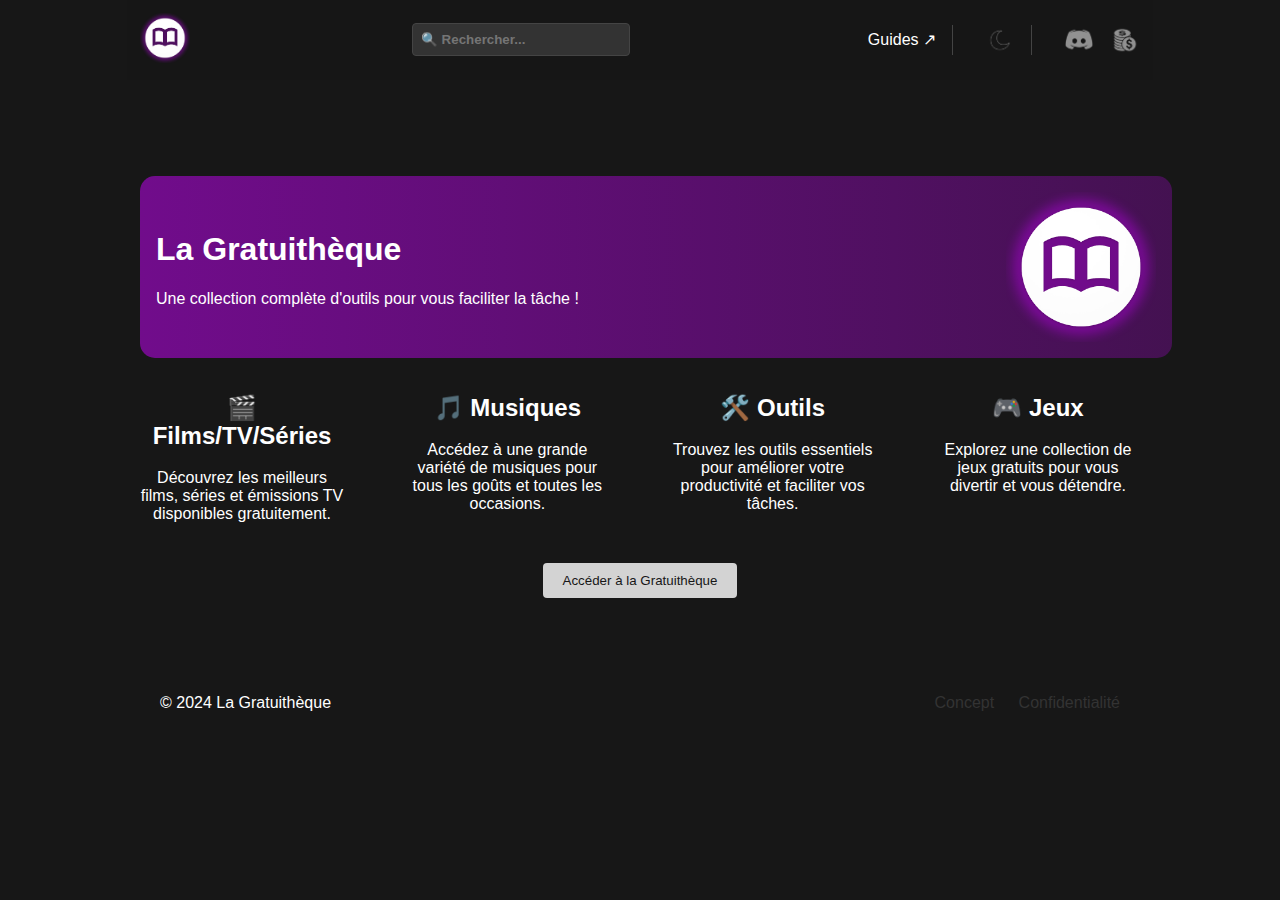
<file: index.html>
<!DOCTYPE html>
<html lang="en">
<head>
  <meta charset="UTF-8">
  <meta name="viewport" content="width=device-width, initial-scale=1.0">
  <title>La Gratuithèque</title>
  <link rel="icon" type="image/png" href="Images/logo.png">
  <link rel="stylesheet" href="CSS/source.css">
</head>
<body class="night-mode">
  <header>
    <div class="header-logo">
      <img src="Images/logo.png" alt="Logo" class="header-logo-img">
    </div>
    <input type="text" id="search-bar" placeholder="🔍 Rechercher...">
    <div class="header-buttons">
      <a href="guides.html" class="header-button" target="_blank">Guides ↗</a>
      <span class="separator"></span>
      <span id="night-mode-toggle" class="header-button lune-icon">
        <img src="Images/lune.png" alt="Mode Nuit" class="header-icon lune-button">
      </span>
      <span class="separator"></span>
      <a href="https://discord.gg/3dvHakGw" target="_blank" class="header-button discord-button">
        <img src="Images/discord.png" alt="Discord" class="header-icon">
      </a>
      <a href="https://donationpage.com/" target="_blank" class="header-button donation-button">
        <img src="Images/donation-normal.png" alt="Donation" class="header-icon">
      </a>
    </div>
  </header>
  
  <!-- Page d'accueil -->
  <div id="homepage">
    <div class="homepage-content">
      <div class="homepage-header">
        <div class="header-text">
          <h1 class="show">La Gratuithèque</h1>
          <p>Une collection complète d'outils pour vous faciliter la tâche !</p>
        </div>
        <img src="Images/logo.png" alt="Gratuithèque Logo" class="homepage-logo">
      </div>
      <div class="homepage-categories">
        <div class="category-card">
          <h2>🎬 Films/TV/Séries</h2>
          <p>Découvrez les meilleurs films, séries et émissions TV disponibles gratuitement.</p>
        </div>
        <div class="category-card">
          <h2>🎵 Musiques</h2>
          <p>Accédez à une grande variété de musiques pour tous les goûts et toutes les occasions.</p>
        </div>
        <div class="category-card">
          <h2>🛠️ Outils</h2>
          <p>Trouvez les outils essentiels pour améliorer votre productivité et faciliter vos tâches.</p>
        </div>
        <div class="category-card">
          <h2>🎮 Jeux</h2>
          <p>Explorez une collection de jeux gratuits pour vous divertir et vous détendre.</p>
        </div>
      </div>
      <button id="access-library">Accéder à la Gratuithèque</button>
    </div>
  </div>

  <!-- Contenu principal -->
  <div class="container" id="main-content" style="display: none;">
    <aside class="left-panel">
      <h2>Catégories</h2>
      <ul>
        <li><a href="#" onclick="showCategory('logiciels')">📊 Logiciels</a></li>
        <li><a href="#" onclick="showCategory('education')">🎓 Éducation</a></li>
        <li><a href="#" onclick="showCategory('design')">🎨 Design</a></li>
        <li><a href="#" onclick="showCategory('development')">💻 Développement Web</a></li>
        <li><a href="#" onclick="showCategory('tools')">🛠️ Outils</a></li>
        <li><a href="#" onclick="showCategory('medias')">🎬 Films / TV / Séries</a></li>
        <li><a href="#" onclick="showCategory('play')">🎮 Jeux</a></li>
      </ul>
    </aside>

    <!-- Guide Message -->
	<ul style="list-style-type: none;">
		<li>
			<div id="guide-message" style="display:none;">
			&#x26A0; Attention ! <br/>
			L'installation de certains jeux nécessite de suivre un tutoriel précis, nous vous invitons à découvrir nos <a href="uploads/Document-GUIDE-CRACK-JEU.html" target="_blank">guides pour les jeux ↗</a>.
			</div>
		</li>
		<li>
			<!-- Main Content -->
			<main class="main-panel" id="main-panel">
			<!-- Les sections seront remplies par JavaScript -->
			</main>
		</li>
	</ul>

    <aside class="right-panel">
      <h2>Navigation</h2>
      <ul></ul>
    </aside>
  </div>
  
  <footer id="footer">
    <div class="footer-content">
      <p>&copy; 2024 La Gratuithèque</p>
      <div class="footer-links">
        <a href="/concept.html" target="_blank">Concept</a>
        <a id="button-conf" href="/confidentialite.html" target="_blank">Confidentialité</a>
      </div>
    </div>
  </footer>

  <script src="./Javascript/source.js"></script>
  <script src="./Javascript/homepage.js"></script>
  
  <div id="126643-44">
  </div>  
</body>
</html>
</file>
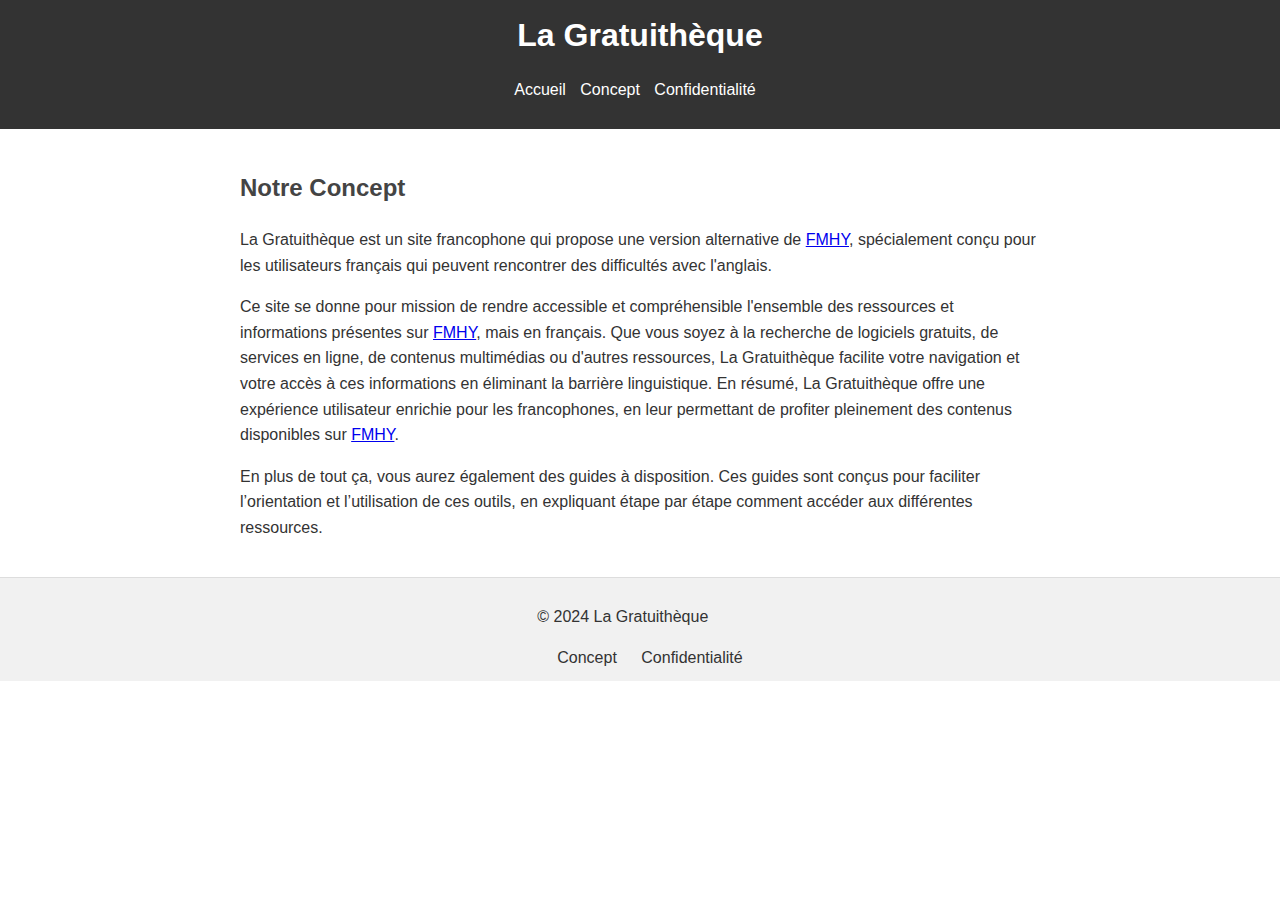
<file: concept.html>
<!DOCTYPE html>
<html lang="fr">
<head>
    <meta charset="UTF-8">
    <meta name="viewport" content="width=device-width, initial-scale=1.0">
    <title>Concept - La Gratuithèque</title>
    <link rel="stylesheet" href="CSS/style.css">
</head>
<body>
    <!-- Header -->
    <header>
        <h1>La Gratuithèque</h1>
        <nav>
            <ul>
                <li><a href="/">Accueil</a></li>
                <li><a href="/concept.html">Concept</a></li>
                <li><a href="/confidentialite.html">Confidentialité</a></li>
            </ul>
        </nav>
    </header>

    <!-- Main Content -->
    <main>
        <section id="concept">
            <h2>Notre Concept</h2>
            <p>La Gratuithèque est un site francophone qui propose une version alternative de <a href="FMHY.net" target=_Blank>FMHY</a>, spécialement conçu pour les utilisateurs français qui peuvent rencontrer des difficultés avec l'anglais.</p>
            
            <p>Ce site se donne pour mission de rendre accessible et compréhensible l'ensemble des ressources et informations présentes sur <a href="FMHY.net" target=_Blank>FMHY</a>, mais en français. Que vous soyez à la recherche de logiciels gratuits, de services en ligne, de contenus multimédias ou d'autres ressources, La Gratuithèque facilite votre navigation et votre accès à ces informations en éliminant la barrière linguistique. En résumé, La Gratuithèque offre une expérience utilisateur enrichie pour les francophones, en leur permettant de profiter pleinement des contenus disponibles sur <a href="FMHY.net" target=_Blank>FMHY</a>.</p>

            <p>En plus de tout ça, vous aurez également des guides à disposition. Ces guides sont conçus pour faciliter l’orientation et l’utilisation de ces outils, en expliquant étape par étape comment accéder aux différentes ressources.</p>
        </section>
    </main>

    <!-- Footer -->
    <footer id="footer">
        <div class="footer-content">
            <p>&copy; 2024 La Gratuithèque</p>
            <div class="footer-links">
                <a href="/concept.html">Concept</a>
                <a href="/confidentialite.html">Confidentialité</a>
            </div>
        </div>
    </footer>
</body>
</html>
</file>
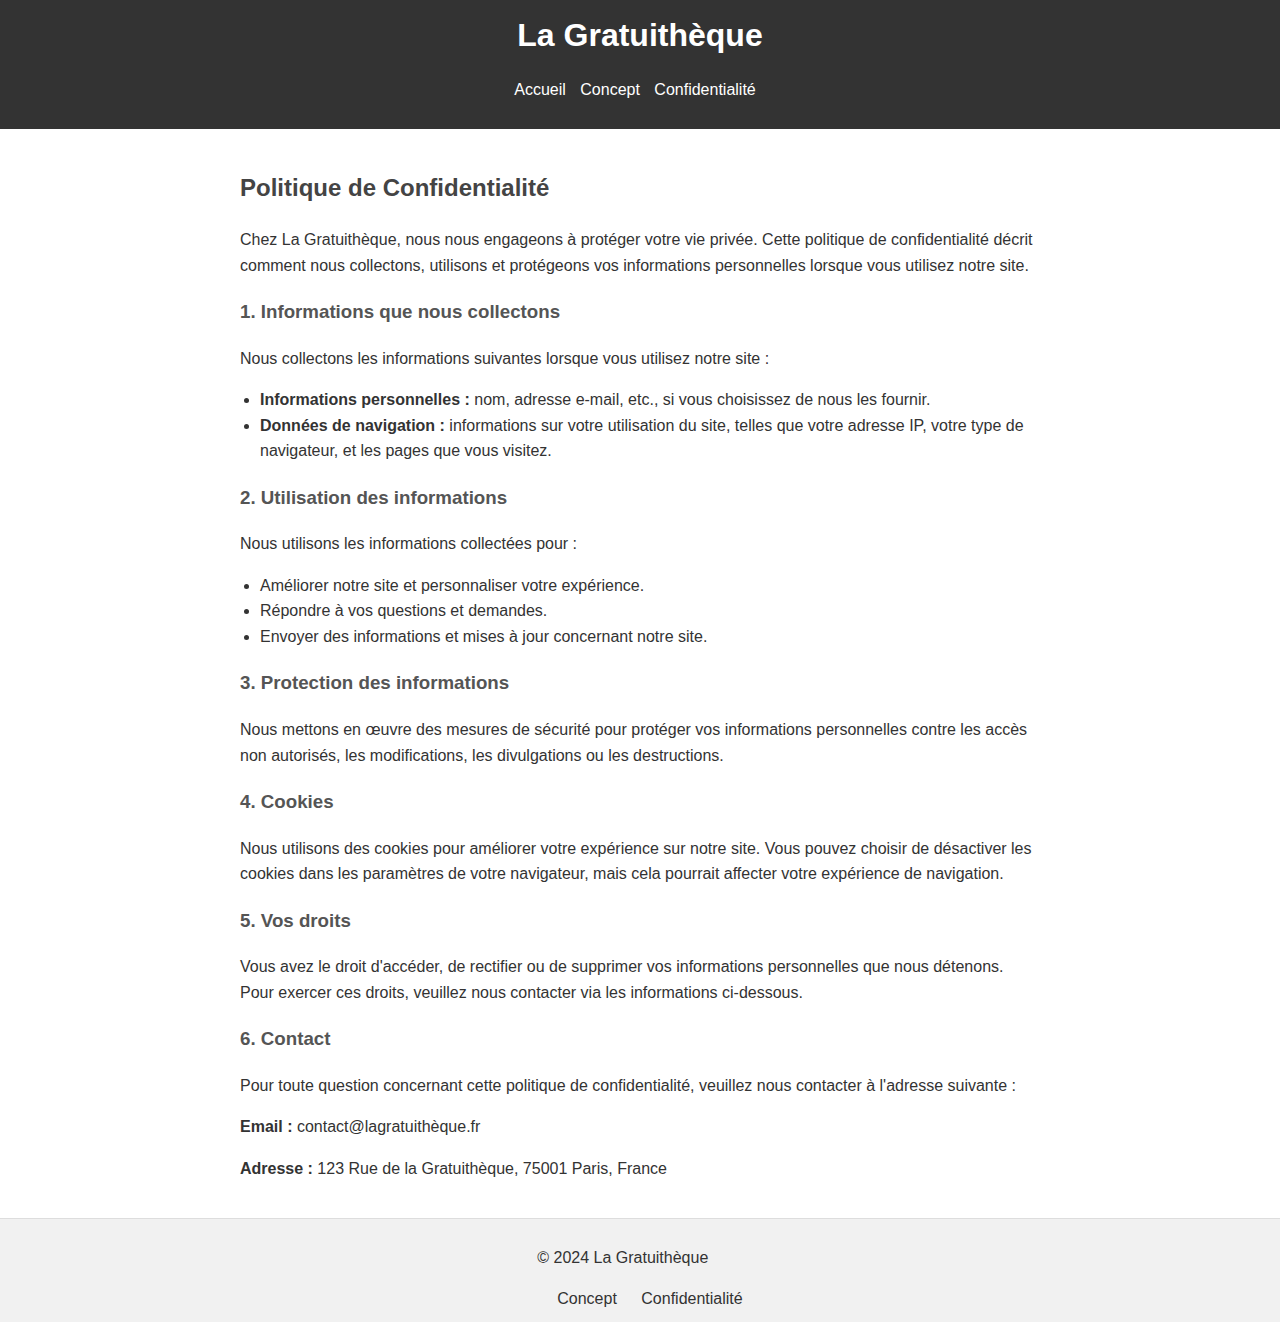
<file: confidentialite.html>
<!DOCTYPE html>
<html lang="fr">
<head>
    <meta charset="UTF-8">
    <meta name="viewport" content="width=device-width, initial-scale=1.0">
    <title>Confidentialité - La Gratuithèque</title>
    <link rel="stylesheet" href="CSS/style.css">
</head>
<body>
    <!-- Header -->
    <header>
        <h1>La Gratuithèque</h1>
        <nav>
            <ul>
                <li><a href="/">Accueil</a></li>
                <li><a href="/concept.html">Concept</a></li>
                <li><a href="/confidentialite.html">Confidentialité</a></li>
            </ul>
        </nav>
    </header>

    <!-- Main Content -->
    <main>
        <section id="privacy-policy">
            <h2>Politique de Confidentialité</h2>
            <p>Chez La Gratuithèque, nous nous engageons à protéger votre vie privée. Cette politique de confidentialité décrit comment nous collectons, utilisons et protégeons vos informations personnelles lorsque vous utilisez notre site.</p>
            
            <h3>1. Informations que nous collectons</h3>
            <p>Nous collectons les informations suivantes lorsque vous utilisez notre site :</p>
            <ul>
                <li><strong>Informations personnelles :</strong> nom, adresse e-mail, etc., si vous choisissez de nous les fournir.</li>
                <li><strong>Données de navigation :</strong> informations sur votre utilisation du site, telles que votre adresse IP, votre type de navigateur, et les pages que vous visitez.</li>
            </ul>

            <h3>2. Utilisation des informations</h3>
            <p>Nous utilisons les informations collectées pour :</p>
            <ul>
                <li>Améliorer notre site et personnaliser votre expérience.</li>
                <li>Répondre à vos questions et demandes.</li>
                <li>Envoyer des informations et mises à jour concernant notre site.</li>
            </ul>

            <h3>3. Protection des informations</h3>
            <p>Nous mettons en œuvre des mesures de sécurité pour protéger vos informations personnelles contre les accès non autorisés, les modifications, les divulgations ou les destructions.</p>

            <h3>4. Cookies</h3>
            <p>Nous utilisons des cookies pour améliorer votre expérience sur notre site. Vous pouvez choisir de désactiver les cookies dans les paramètres de votre navigateur, mais cela pourrait affecter votre expérience de navigation.</p>

            <h3>5. Vos droits</h3>
            <p>Vous avez le droit d'accéder, de rectifier ou de supprimer vos informations personnelles que nous détenons. Pour exercer ces droits, veuillez nous contacter via les informations ci-dessous.</p>

            <h3>6. Contact</h3>
            <p>Pour toute question concernant cette politique de confidentialité, veuillez nous contacter à l'adresse suivante :</p>
            <p><strong>Email :</strong> contact@lagratuithèque.fr</p>
            <p><strong>Adresse :</strong> 123 Rue de la Gratuithèque, 75001 Paris, France</p>
        </section>
    </main>

    <!-- Footer -->
    <footer id="footer">
        <div class="footer-content">
            <p>&copy; 2024 La Gratuithèque</p>
            <div class="footer-links">
                <a href="/concept.html">Concept</a>
                <a href="/confidentialite.html">Confidentialité</a>
            </div>
        </div>
    </footer>
</body>
</html>
</file>
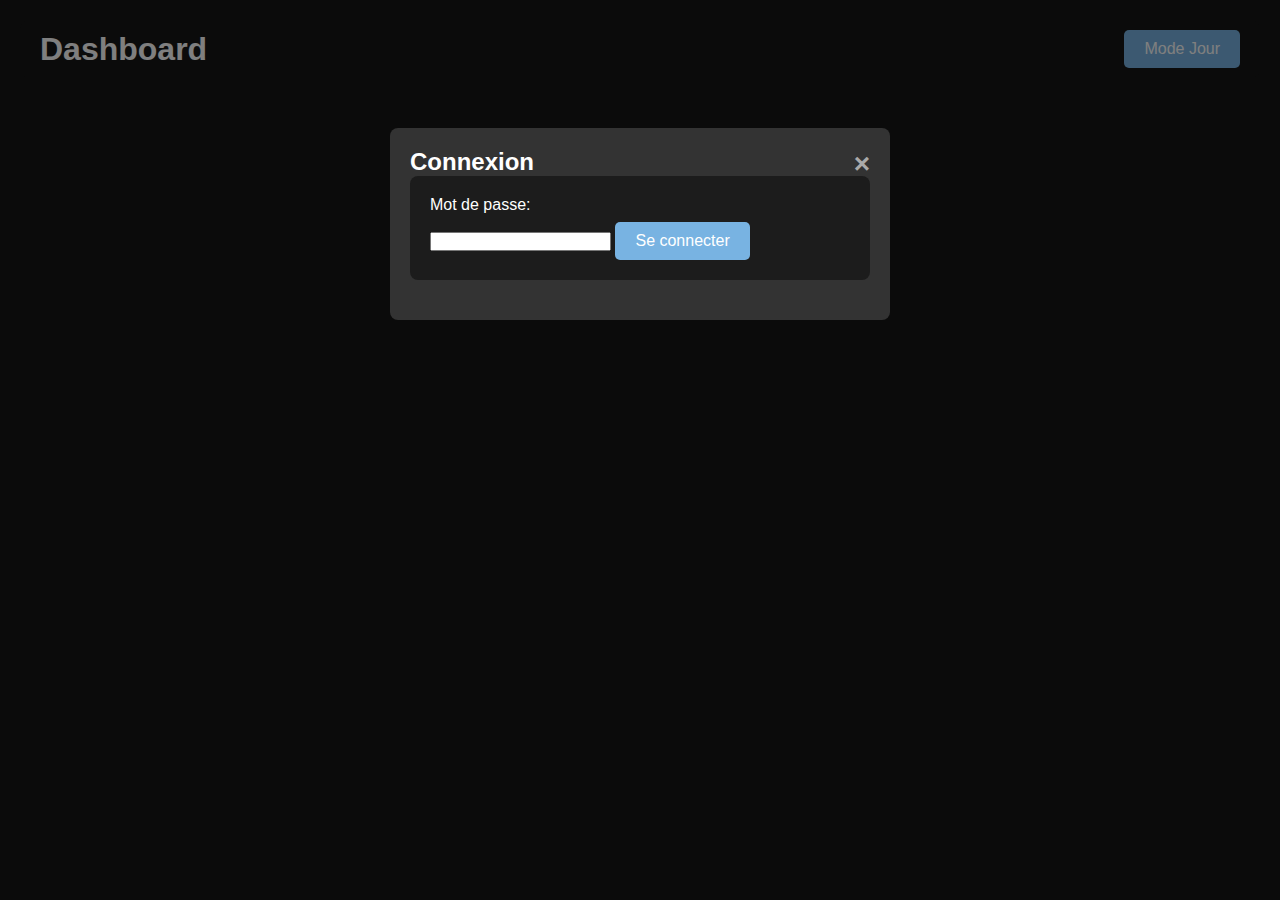
<file: dashboard.html>
<!DOCTYPE html>
<html lang="fr">
<head>
    <meta charset="UTF-8">
    <meta name="viewport" content="width=device-width, initial-scale=1.0">
    <title>Dashboard</title>
    <link rel="stylesheet" href="CSS/dashboard.css">
    <script src="Javascript/login.js" defer></script>
    <script src="Javascript/dashboard.js" defer></script>
</head>
<body>
    <!-- Pop-up de connexion -->
    <div id="login-modal" class="modal">
        <div class="modal-content">
            <span class="close">&times;</span>
            <h2>Connexion</h2>
            <form id="login-form">
                <label for="password">Mot de passe:</label>
                <input type="password" id="password" name="password" required>
                <button type="submit">Se connecter</button>
                <div id="login-error" style="color: red; display: none;">Mot de passe incorrect.</div>
            </form>
        </div>
    </div>

    <header>
        <h1>Dashboard</h1>
        <button id="night-mode-toggle">Mode Jour</button>
    </header>

    <div class="container" id="dashboard-content" style="display: none;">
        <div class="form-section">
            <h2>Importer un fichier CSV</h2>
            <form id="csv-form" enctype="multipart/form-data">
                <input type="file" name="csv-file" accept=".csv" required>
                <button type="submit">Importer</button>
            </form>
            <div id="import-status"></div>
        </div>

        <div class="form-section">
            <h2>Importer un fichier HTML</h2>
            <form id="html-form" enctype="multipart/form-data">
                <input type="file" name="html-file" accept=".html" required>
                <button type="submit">Importer</button>
            </form>
            <div id="html-import-status"></div>
        </div>

        <div class="form-section">
            <h2>Ajouter une entrée manuellement</h2>
            <form id="manual-entry-form">
                <label for="id">ID:</label>
                <input type="text" id="id" name="id" required>
				
                <label for="categorie">Catégorie:</label>
                <input type="text" id="categorie" name="categorie" required>
                
                <label for="lien">Lien:</label>
                <input type="text" id="lien" name="lien" required>
                
                <label for="titre">Titre:</label>
                <input type="text" id="titre" name="titre" required>
                
                <label for="texte">Texte:</label>
                <input type="text" id="texte" name="texte" required>
                
                <label for="sous_cat">Sous-catégorie:</label>
                <input type="text" id="sous_cat" name="sous_cat" required>
                
                <label for="guide">Guide:</label>
                <input type="text" id="guide" name="guide" >
                
                <button type="submit">Modifier</button>
            </form>
        </div>

        <div class="list-section">
            <h2>Liste des Entrées</h2>
            <div class="list-header">
                <label><input type="checkbox" id="select-all"> Sélectionner tout</label>
                <button id="delete-selected">Supprimer sélectionnés</button>
            </div>
            <div class="scrollable-table">
                <table>
                    <thead>
                        <tr>
                            <th></th>
                            <th>ID</th>
                            <th>Catégorie</th>
                            <th>Lien</th>
                            <th>Titre</th>
                            <th>Texte</th>
                            <th>Sous-catégorie</th>
                            <th>Guide</th>
                            <th>Actions</th>
                        </tr>
                    </thead>
                    <tbody id="entries-body">
                        <!-- Les données seront chargées ici par JavaScript -->
                    </tbody>
                </table>
            </div>
        </div>
    </div>
</body>
</html>
</file>
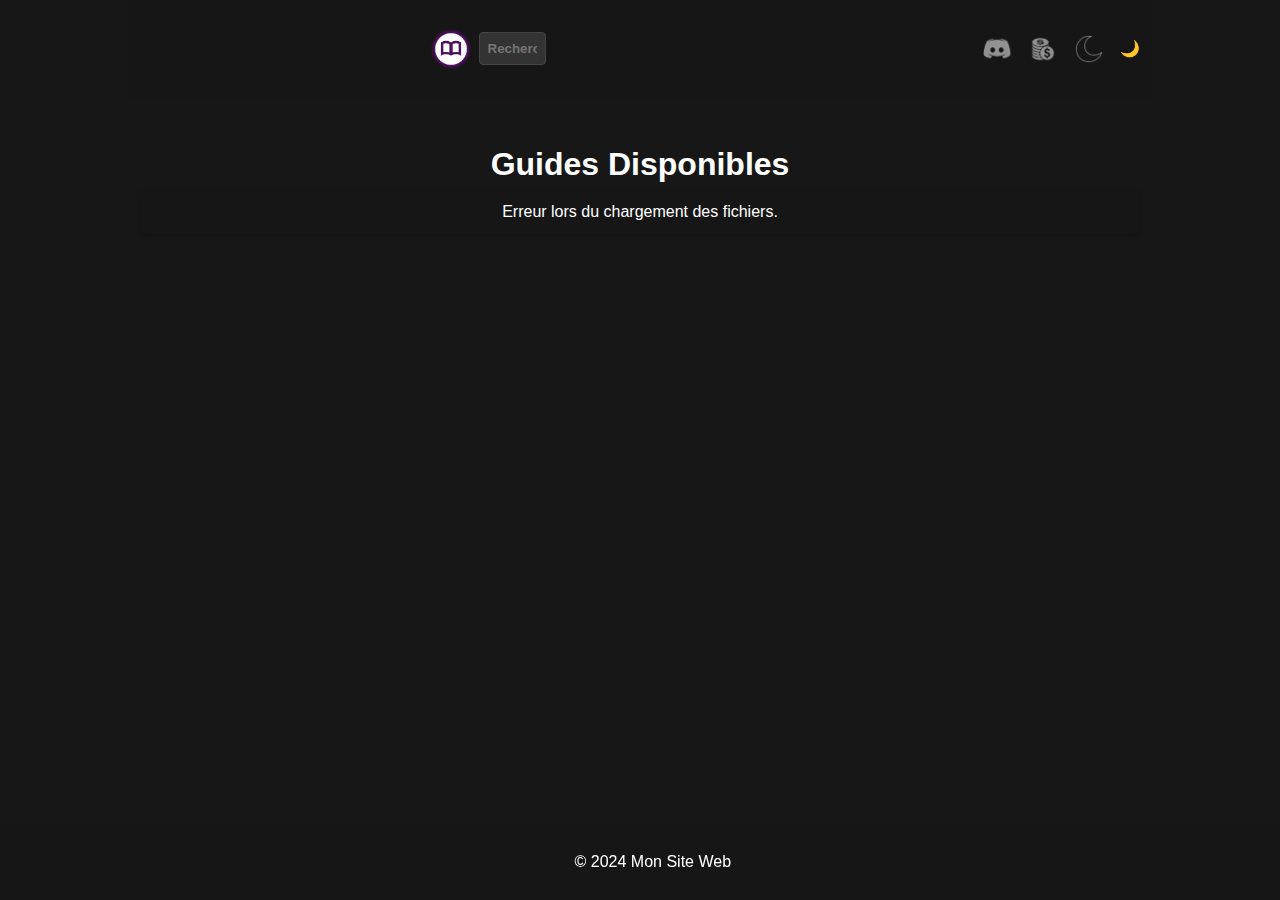
<file: guides.html>
<!DOCTYPE html>
<html lang="fr">
<head>
    <meta charset="UTF-8">
    <meta name="viewport" content="width=device-width, initial-scale=1.0">
    <title>Guides Disponibles</title>
    <link rel="stylesheet" href="CSS/source.css"> <!-- Assurez-vous d'utiliser le même fichier CSS que index.html -->
    <style>
        body {
            font-family: Arial, sans-serif;
            margin: 0;
            padding: 0;
            box-sizing: border-box;
            background-color: rgb(23, 23, 23);
            color: white;
        }
        
        header {
            background-color: rgba(23, 23, 23, 0.8);
            color: white;
            padding: 0.8rem;
            display: flex;
            justify-content: space-between;
            align-items: center;
            margin: 0 auto 1rem;
            max-width: 1000px;
        }

        .search-bar-container {
            display: flex;
            align-items: center;
            margin: 1rem auto;
            max-width: 1000px;
        }

        .search-bar-logo {
            width: 40px;
            height: auto;
            margin-right: 0.5rem;
        }

        #search-bar {
            width: 20%;
            padding: 0.5rem;
            border-radius: 4px;
            border: 1px solid #444;
            background-color: #333;
            color: #d3d3d3;
            font-weight: bold;
        }

        .header-buttons {
            display: flex;
            align-items: center;
        }

        .header-button {
            margin-left: 1rem;
            display: flex;
            align-items: center;
            color: white;
            text-decoration: none;
        }

        .header-icon {
            width: 30px;
            height: 30px;
        }

        .discord-button .header-icon {
            content: url('Images/discord.png');
            opacity: 100;
        }

        .donation-button .header-icon {
            content: url('Images/donation-normal.png');
        }

        .donation-button:hover .header-icon {
            content: url('Images/donation-hover.png');
            opacity: 0.8;
            transform: scale(1.1);
        }

        .lune-icon .header-icon {
            content: url('Images/lune-normal.png');
        }

        .lune-icon:hover .header-icon {
            content: url('Images/lune-hover.png');
            opacity: 0.8;
            transform: scale(1.1);
        }

        .discord-button:hover .header-icon {
            content: url('Images/discord-hover.png');
            opacity: 0.8;
            transform: scale(1.1);
        }

        #night-mode-toggle {
            cursor: pointer;
            margin-left: 1rem;
        }

        .separator {
            width: 1px;
            height: 30px;
            background-color: #444;
            margin: 0 1rem;
        }

        .container {
            display: flex;
            flex-direction: column;
            align-items: center;
            justify-content: center;
            height: auto;
            text-align: center;
            background-color: rgb(23, 23, 23);
            padding: 2rem;
        }

        h1 {
            font-size: 2rem;
            margin: 0;
            color: white;
        }

        .file-list {
            list-style: none;
            padding: 0;
            margin: 0;
            max-width: 1000px;
            width: 100%;
        }

        .file-list li {
            background: rgba(23, 23, 23, 0.8);
            margin: 0.5rem 0;
            padding: 0.8rem;
            border-radius: 5px;
            box-shadow: 0 2px 5px rgba(0, 0, 0, 0.2);
        }

        .file-list a {
            text-decoration: none;
            color: #d3d3d3;
            font-weight: bold;
        }

        .file-list a:hover {
            color: #ca01ff;
            text-decoration: underline;
        }

        footer {
            background-color: rgba(23, 23, 23, 0.8);
            color: white;
            text-align: center;
            padding: 0.8rem;
            position: fixed;
            bottom: 0;
            width: 100%;
        }

        a {
            text-decoration: none;
            color: inherit;
        }

        a:hover {
            text-decoration: underline;
        }
    </style>
</head>
<body>
    <header>
        <div class="search-bar-container">
            <img src="Images/logo.png" alt="Logo" class="search-bar-logo">
            <input type="text" id="search-bar" placeholder="Rechercher...">
        </div>
        <div class="header-buttons">
            <a href="#" class="header-button discord-button">
                <img src="Images/discord.png" alt="Discord" class="header-icon">
            </a>
            <a href="#" class="header-button donation-button">
                <img src="Images/donation-normal.png" alt="Donation" class="header-icon">
            </a>
            <a href="#" class="header-button lune-icon">
                <img src="Images/lune-normal.png" alt="Mode Nuit" class="header-icon">
            </a>
            <span id="night-mode-toggle" class="header-button">🌙</span>
        </div>
    </header>

    <main class="container">
        <h1>Guides Disponibles</h1>
        <ul id="file-list" class="file-list">
            <!-- La liste des fichiers sera insérée ici -->
        </ul>
    </main>

    <footer>
        <p>&copy; 2024 Mon Site Web</p>
    </footer>

    <script src="Javascript/guides.js"></script>
</body>
</html>
</file>
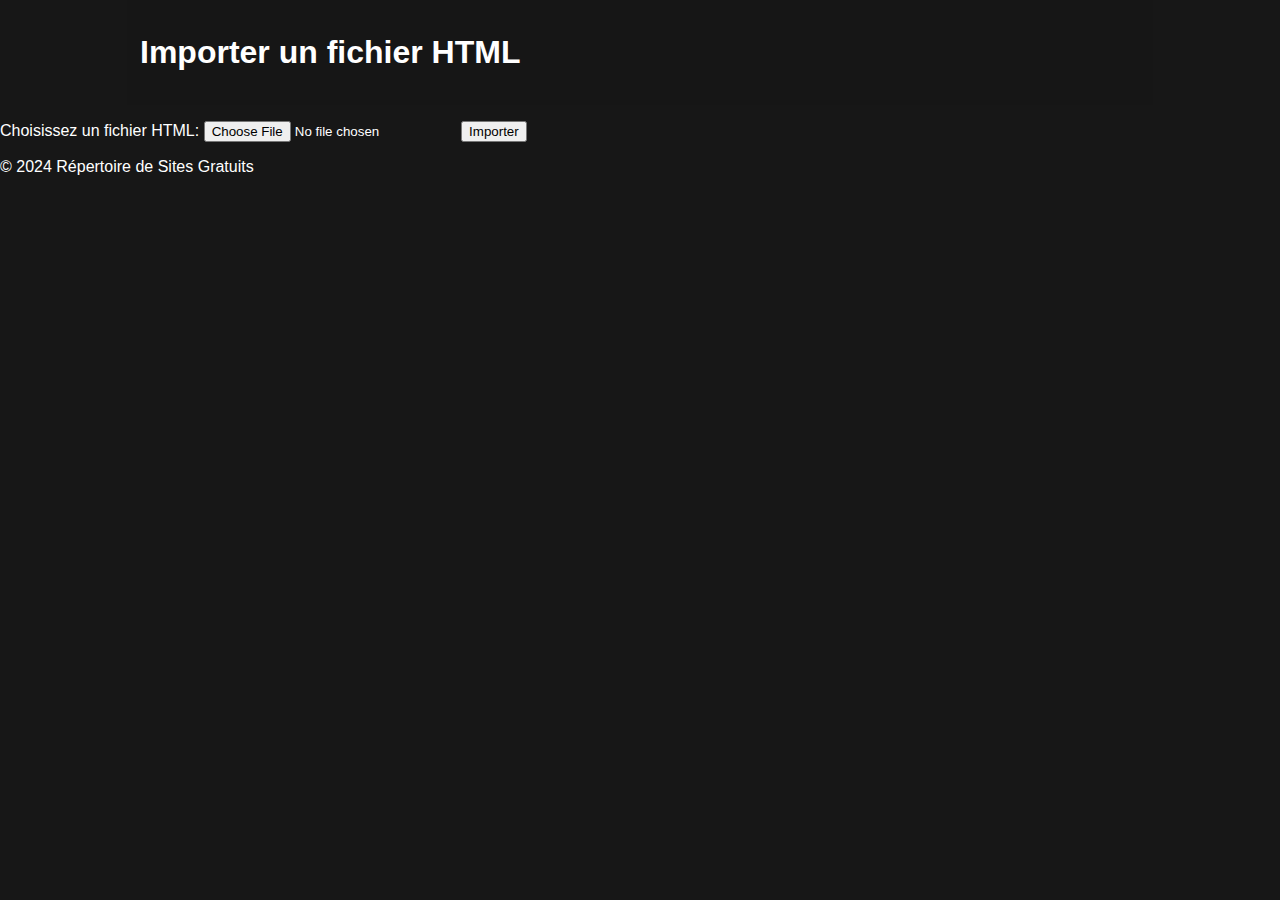
<file: import.html>
<!DOCTYPE html>
<html lang="en">
<head>
  <meta charset="UTF-8">
  <meta name="viewport" content="width=device-width, initial-scale=1.0">
  <title>Importer un fichier HTML</title>
  <link rel="stylesheet" href="CSS/source.css">
</head>
<body>
  <header>
    <h1>Importer un fichier HTML</h1>
  </header>

  <main>
    <form id="upload-form" action="upload_pdf.php" method="post" enctype="multipart/form-data">
      <label for="file">Choisissez un fichier HTML:</label>
      <input type="file" id="file" name="file" accept=".html" required>
      <button type="submit">Importer</button>
    </form>
  </main>

  <footer id="footer">
    <p>&copy; 2024 Répertoire de Sites Gratuits</p>
  </footer>

  <script>
    document.getElementById('upload-form').addEventListener('submit', function(event) {
        event.preventDefault();

        const formData = new FormData(this);

        fetch('upload_pdf.php', {
            method: 'POST',
            body: formData
        })
        .then(response => response.json())
        .then(result => {
            if (result.success) {
                window.location.href = `new-pages/${result.filename}`;
            } else {
                alert('Erreur: ' + result.message);
            }
        })
        .catch(error => {
            console.error('Erreur lors de l\'upload:', error);
        });
    });
  </script>
</body>
</html>
</file>
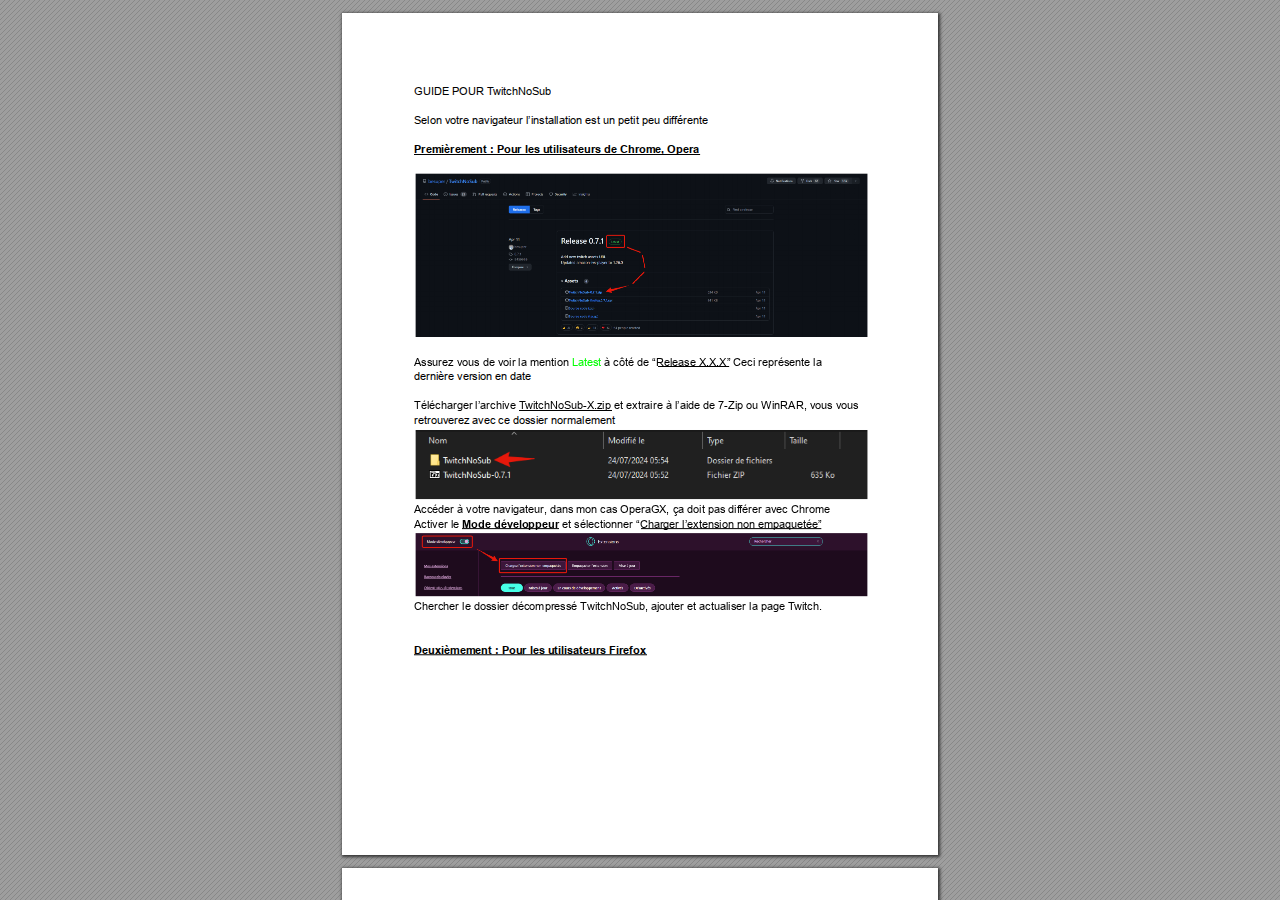
<file: uploads/Guide-pour-TwitchNoSub.html>
<!DOCTYPE html>
<!-- Created by pdf2htmlEX (https://github.com/pdf2htmlEX/pdf2htmlEX) -->
<html xmlns="http://www.w3.org/1999/xhtml">
<head>
<meta charset="utf-8"/>
<meta name="generator" content="pdf2htmlEX"/>
<meta http-equiv="X-UA-Compatible" content="IE=edge,chrome=1"/>
<style type="text/css">
/*! 
 * Base CSS for pdf2htmlEX
 * Copyright 2012,2013 Lu Wang <coolwanglu@gmail.com> 
 * https://github.com/pdf2htmlEX/pdf2htmlEX/blob/master/share/LICENSE
 */#sidebar{position:absolute;top:0;left:0;bottom:0;width:250px;padding:0;margin:0;overflow:auto}#page-container{position:absolute;top:0;left:0;margin:0;padding:0;border:0}@media screen{#sidebar.opened+#page-container{left:250px}#page-container{bottom:0;right:0;overflow:auto}.loading-indicator{display:none}.loading-indicator.active{display:block;position:absolute;width:64px;height:64px;top:50%;left:50%;margin-top:-32px;margin-left:-32px}.loading-indicator img{position:absolute;top:0;left:0;bottom:0;right:0}}@media print{@page{margin:0}html{margin:0}body{margin:0;-webkit-print-color-adjust:exact}#sidebar{display:none}#page-container{width:auto;height:auto;overflow:visible;background-color:transparent}.d{display:none}}.pf{position:relative;background-color:white;overflow:hidden;margin:0;border:0}.pc{position:absolute;border:0;padding:0;margin:0;top:0;left:0;width:100%;height:100%;overflow:hidden;display:block;transform-origin:0 0;-ms-transform-origin:0 0;-webkit-transform-origin:0 0}.pc.opened{display:block}.bf{position:absolute;border:0;margin:0;top:0;bottom:0;width:100%;height:100%;-ms-user-select:none;-moz-user-select:none;-webkit-user-select:none;user-select:none}.bi{position:absolute;border:0;margin:0;-ms-user-select:none;-moz-user-select:none;-webkit-user-select:none;user-select:none}@media print{.pf{margin:0;box-shadow:none;page-break-after:always;page-break-inside:avoid}@-moz-document url-prefix(){.pf{overflow:visible;border:1px solid #fff}.pc{overflow:visible}}}.c{position:absolute;border:0;padding:0;margin:0;overflow:hidden;display:block}.t{position:absolute;white-space:pre;font-size:1px;transform-origin:0 100%;-ms-transform-origin:0 100%;-webkit-transform-origin:0 100%;unicode-bidi:bidi-override;-moz-font-feature-settings:"liga" 0}.t:after{content:''}.t:before{content:'';display:inline-block}.t span{position:relative;unicode-bidi:bidi-override}._{display:inline-block;color:transparent;z-index:-1}::selection{background:rgba(127,255,255,0.4)}::-moz-selection{background:rgba(127,255,255,0.4)}.pi{display:none}.d{position:absolute;transform-origin:0 100%;-ms-transform-origin:0 100%;-webkit-transform-origin:0 100%}.it{border:0;background-color:rgba(255,255,255,0.0)}.ir:hover{cursor:pointer}</style>
<style type="text/css">
/*! 
 * Fancy styles for pdf2htmlEX
 * Copyright 2012,2013 Lu Wang <coolwanglu@gmail.com> 
 * https://github.com/pdf2htmlEX/pdf2htmlEX/blob/master/share/LICENSE
 */@keyframes fadein{from{opacity:0}to{opacity:1}}@-webkit-keyframes fadein{from{opacity:0}to{opacity:1}}@keyframes swing{0{transform:rotate(0)}10%{transform:rotate(0)}90%{transform:rotate(720deg)}100%{transform:rotate(720deg)}}@-webkit-keyframes swing{0{-webkit-transform:rotate(0)}10%{-webkit-transform:rotate(0)}90%{-webkit-transform:rotate(720deg)}100%{-webkit-transform:rotate(720deg)}}@media screen{#sidebar{background-color:#2f3236;background-image:url("[data-uri]")}#outline{font-family:Georgia,Times,"Times New Roman",serif;font-size:13px;margin:2em 1em}#outline ul{padding:0}#outline li{list-style-type:none;margin:1em 0}#outline li>ul{margin-left:1em}#outline a,#outline a:visited,#outline a:hover,#outline a:active{line-height:1.2;color:#e8e8e8;text-overflow:ellipsis;white-space:nowrap;text-decoration:none;display:block;overflow:hidden;outline:0}#outline a:hover{color:#0cf}#page-container{background-color:#9e9e9e;background-image:url("[data-uri]");-webkit-transition:left 500ms;transition:left 500ms}.pf{margin:13px auto;box-shadow:1px 1px 3px 1px #333;border-collapse:separate}.pc.opened{-webkit-animation:fadein 100ms;animation:fadein 100ms}.loading-indicator.active{-webkit-animation:swing 1.5s ease-in-out .01s infinite alternate none;animation:swing 1.5s ease-in-out .01s infinite alternate none}.checked{background:no-repeat url([data-uri])}}</style>
<style type="text/css">
.ff0{font-family:sans-serif;visibility:hidden;}
@font-face{font-family:ff1;src:url('[data-uri]')format("woff");}.ff1{font-family:ff1;line-height:0.938965;font-style:normal;font-weight:normal;visibility:visible;}
@font-face{font-family:ff2;src:url('[data-uri]')format("woff");}.ff2{font-family:ff2;line-height:0.925293;font-style:normal;font-weight:normal;visibility:visible;}
.m0{transform:matrix(0.250000,0.000000,0.000000,0.250000,0,0);-ms-transform:matrix(0.250000,0.000000,0.000000,0.250000,0,0);-webkit-transform:matrix(0.250000,0.000000,0.000000,0.250000,0,0);}
.v0{vertical-align:0.000000px;}
.ls0{letter-spacing:0.000000px;}
.sc_{text-shadow:none;}
.sc0{text-shadow:-0.015em 0 transparent,0 0.015em transparent,0.015em 0 transparent,0 -0.015em  transparent;}
@media screen and (-webkit-min-device-pixel-ratio:0){
.sc_{-webkit-text-stroke:0px transparent;}
.sc0{-webkit-text-stroke:0.015em transparent;text-shadow:none;}
}
.ws2{word-spacing:-20.801469px;}
.ws9{word-spacing:-20.801455px;}
.ws0{word-spacing:-9.806643px;}
.wsb{word-spacing:-9.801504px;}
.wsa{word-spacing:-9.801481px;}
.ws7{word-spacing:-9.801479px;}
.ws5{word-spacing:-9.801460px;}
.ws1{word-spacing:-9.801457px;}
.ws6{word-spacing:-9.801456px;}
.ws3{word-spacing:-9.801454px;}
.ws8{word-spacing:-9.801453px;}
.ws4{word-spacing:-9.792772px;}
._0{margin-left:-2.590962px;}
._1{margin-left:-1.333394px;}
.fc1{color:rgb(0,255,0);}
.fc0{color:rgb(0,0,0);}
.fs0{font-size:44.000001px;}
.y0{bottom:-0.500000px;}
.yb{bottom:201.210449px;}
.ya{bottom:244.849239px;}
.y9{bottom:327.373899px;}
.y8{bottom:341.920169px;}
.y7{bottom:431.194829px;}
.y6{bottom:445.741089px;}
.y5{bottom:474.833619px;}
.y4{bottom:489.379879px;}
.yf{bottom:512.018679px;}
.ye{bottom:526.564939px;}
.yd{bottom:555.657469px;}
.yc{bottom:570.203739px;}
.y3{bottom:701.497070px;}
.y2{bottom:730.589600px;}
.y1{bottom:759.682129px;}
.h3{height:32.033204px;}
.h2{height:32.054688px;}
.h0{height:842.000000px;}
.h1{height:842.500000px;}
.w0{width:596.000000px;}
.w1{width:596.500000px;}
.x0{left:0.000000px;}
.x1{left:72.000000px;}
@media print{
.v0{vertical-align:0.000000pt;}
.ls0{letter-spacing:0.000000pt;}
.ws2{word-spacing:-27.735292pt;}
.ws9{word-spacing:-27.735273pt;}
.ws0{word-spacing:-13.075523pt;}
.wsb{word-spacing:-13.068672pt;}
.wsa{word-spacing:-13.068641pt;}
.ws7{word-spacing:-13.068639pt;}
.ws5{word-spacing:-13.068613pt;}
.ws1{word-spacing:-13.068610pt;}
.ws6{word-spacing:-13.068608pt;}
.ws3{word-spacing:-13.068606pt;}
.ws8{word-spacing:-13.068604pt;}
.ws4{word-spacing:-13.057030pt;}
._0{margin-left:-3.454616pt;}
._1{margin-left:-1.777858pt;}
.fs0{font-size:58.666668pt;}
.y0{bottom:-0.666667pt;}
.yb{bottom:268.280599pt;}
.ya{bottom:326.465652pt;}
.y9{bottom:436.498532pt;}
.y8{bottom:455.893559pt;}
.y7{bottom:574.926439pt;}
.y6{bottom:594.321452pt;}
.y5{bottom:633.111492pt;}
.y4{bottom:652.506505pt;}
.yf{bottom:682.691572pt;}
.ye{bottom:702.086585pt;}
.yd{bottom:740.876625pt;}
.yc{bottom:760.271652pt;}
.y3{bottom:935.329427pt;}
.y2{bottom:974.119467pt;}
.y1{bottom:1012.909505pt;}
.h3{height:42.710938pt;}
.h2{height:42.739584pt;}
.h0{height:1122.666667pt;}
.h1{height:1123.333333pt;}
.w0{width:794.666667pt;}
.w1{width:795.333333pt;}
.x0{left:0.000000pt;}
.x1{left:96.000000pt;}
}
</style>
<script>
/*
 Copyright 2012 Mozilla Foundation 
 Copyright 2013 Lu Wang <coolwanglu@gmail.com>
 Apachine License Version 2.0 
*/
(function(){function b(a,b,e,f){var c=(a.className||"").split(/\s+/g);""===c[0]&&c.shift();var d=c.indexOf(b);0>d&&e&&c.push(b);0<=d&&f&&c.splice(d,1);a.className=c.join(" ");return 0<=d}if(!("classList"in document.createElement("div"))){var e={add:function(a){b(this.element,a,!0,!1)},contains:function(a){return b(this.element,a,!1,!1)},remove:function(a){b(this.element,a,!1,!0)},toggle:function(a){b(this.element,a,!0,!0)}};Object.defineProperty(HTMLElement.prototype,"classList",{get:function(){if(this._classList)return this._classList;
var a=Object.create(e,{element:{value:this,writable:!1,enumerable:!0}});Object.defineProperty(this,"_classList",{value:a,writable:!1,enumerable:!1});return a},enumerable:!0})}})();
</script>
<script>
(function(){/*
 pdf2htmlEX.js: Core UI functions for pdf2htmlEX 
 Copyright 2012,2013 Lu Wang <coolwanglu@gmail.com> and other contributors 
 https://github.com/pdf2htmlEX/pdf2htmlEX/blob/master/share/LICENSE 
*/
var pdf2htmlEX=window.pdf2htmlEX=window.pdf2htmlEX||{},CSS_CLASS_NAMES={page_frame:"pf",page_content_box:"pc",page_data:"pi",background_image:"bi",link:"l",input_radio:"ir",__dummy__:"no comma"},DEFAULT_CONFIG={container_id:"page-container",sidebar_id:"sidebar",outline_id:"outline",loading_indicator_cls:"loading-indicator",preload_pages:3,render_timeout:100,scale_step:0.9,key_handler:!0,hashchange_handler:!0,view_history_handler:!0,__dummy__:"no comma"},EPS=1E-6;
function invert(a){var b=a[0]*a[3]-a[1]*a[2];return[a[3]/b,-a[1]/b,-a[2]/b,a[0]/b,(a[2]*a[5]-a[3]*a[4])/b,(a[1]*a[4]-a[0]*a[5])/b]}function transform(a,b){return[a[0]*b[0]+a[2]*b[1]+a[4],a[1]*b[0]+a[3]*b[1]+a[5]]}function get_page_number(a){return parseInt(a.getAttribute("data-page-no"),16)}function disable_dragstart(a){for(var b=0,c=a.length;b<c;++b)a[b].addEventListener("dragstart",function(){return!1},!1)}
function clone_and_extend_objs(a){for(var b={},c=0,e=arguments.length;c<e;++c){var h=arguments[c],d;for(d in h)h.hasOwnProperty(d)&&(b[d]=h[d])}return b}
function Page(a){if(a){this.shown=this.loaded=!1;this.page=a;this.num=get_page_number(a);this.original_height=a.clientHeight;this.original_width=a.clientWidth;var b=a.getElementsByClassName(CSS_CLASS_NAMES.page_content_box)[0];b&&(this.content_box=b,this.original_scale=this.cur_scale=this.original_height/b.clientHeight,this.page_data=JSON.parse(a.getElementsByClassName(CSS_CLASS_NAMES.page_data)[0].getAttribute("data-data")),this.ctm=this.page_data.ctm,this.ictm=invert(this.ctm),this.loaded=!0)}}
Page.prototype={hide:function(){this.loaded&&this.shown&&(this.content_box.classList.remove("opened"),this.shown=!1)},show:function(){this.loaded&&!this.shown&&(this.content_box.classList.add("opened"),this.shown=!0)},rescale:function(a){this.cur_scale=0===a?this.original_scale:a;this.loaded&&(a=this.content_box.style,a.msTransform=a.webkitTransform=a.transform="scale("+this.cur_scale.toFixed(3)+")");a=this.page.style;a.height=this.original_height*this.cur_scale+"px";a.width=this.original_width*this.cur_scale+
"px"},view_position:function(){var a=this.page,b=a.parentNode;return[b.scrollLeft-a.offsetLeft-a.clientLeft,b.scrollTop-a.offsetTop-a.clientTop]},height:function(){return this.page.clientHeight},width:function(){return this.page.clientWidth}};function Viewer(a){this.config=clone_and_extend_objs(DEFAULT_CONFIG,0<arguments.length?a:{});this.pages_loading=[];this.init_before_loading_content();var b=this;document.addEventListener("DOMContentLoaded",function(){b.init_after_loading_content()},!1)}
Viewer.prototype={scale:1,cur_page_idx:0,first_page_idx:0,init_before_loading_content:function(){this.pre_hide_pages()},initialize_radio_button:function(){for(var a=document.getElementsByClassName(CSS_CLASS_NAMES.input_radio),b=0;b<a.length;b++)a[b].addEventListener("click",function(){this.classList.toggle("checked")})},init_after_loading_content:function(){this.sidebar=document.getElementById(this.config.sidebar_id);this.outline=document.getElementById(this.config.outline_id);this.container=document.getElementById(this.config.container_id);
this.loading_indicator=document.getElementsByClassName(this.config.loading_indicator_cls)[0];for(var a=!0,b=this.outline.childNodes,c=0,e=b.length;c<e;++c)if("ul"===b[c].nodeName.toLowerCase()){a=!1;break}a||this.sidebar.classList.add("opened");this.find_pages();if(0!=this.pages.length){disable_dragstart(document.getElementsByClassName(CSS_CLASS_NAMES.background_image));this.config.key_handler&&this.register_key_handler();var h=this;this.config.hashchange_handler&&window.addEventListener("hashchange",
function(a){h.navigate_to_dest(document.location.hash.substring(1))},!1);this.config.view_history_handler&&window.addEventListener("popstate",function(a){a.state&&h.navigate_to_dest(a.state)},!1);this.container.addEventListener("scroll",function(){h.update_page_idx();h.schedule_render(!0)},!1);[this.container,this.outline].forEach(function(a){a.addEventListener("click",h.link_handler.bind(h),!1)});this.initialize_radio_button();this.render()}},find_pages:function(){for(var a=[],b={},c=this.container.childNodes,
e=0,h=c.length;e<h;++e){var d=c[e];d.nodeType===Node.ELEMENT_NODE&&d.classList.contains(CSS_CLASS_NAMES.page_frame)&&(d=new Page(d),a.push(d),b[d.num]=a.length-1)}this.pages=a;this.page_map=b},load_page:function(a,b,c){var e=this.pages;if(!(a>=e.length||(e=e[a],e.loaded||this.pages_loading[a]))){var e=e.page,h=e.getAttribute("data-page-url");if(h){this.pages_loading[a]=!0;var d=e.getElementsByClassName(this.config.loading_indicator_cls)[0];"undefined"===typeof d&&(d=this.loading_indicator.cloneNode(!0),
d.classList.add("active"),e.appendChild(d));var f=this,g=new XMLHttpRequest;g.open("GET",h,!0);g.onload=function(){if(200===g.status||0===g.status){var b=document.createElement("div");b.innerHTML=g.responseText;for(var d=null,b=b.childNodes,e=0,h=b.length;e<h;++e){var p=b[e];if(p.nodeType===Node.ELEMENT_NODE&&p.classList.contains(CSS_CLASS_NAMES.page_frame)){d=p;break}}b=f.pages[a];f.container.replaceChild(d,b.page);b=new Page(d);f.pages[a]=b;b.hide();b.rescale(f.scale);disable_dragstart(d.getElementsByClassName(CSS_CLASS_NAMES.background_image));
f.schedule_render(!1);c&&c(b)}delete f.pages_loading[a]};g.send(null)}void 0===b&&(b=this.config.preload_pages);0<--b&&(f=this,setTimeout(function(){f.load_page(a+1,b)},0))}},pre_hide_pages:function(){var a="@media screen{."+CSS_CLASS_NAMES.page_content_box+"{display:none;}}",b=document.createElement("style");b.styleSheet?b.styleSheet.cssText=a:b.appendChild(document.createTextNode(a));document.head.appendChild(b)},render:function(){for(var a=this.container,b=a.scrollTop,c=a.clientHeight,a=b-c,b=
b+c+c,c=this.pages,e=0,h=c.length;e<h;++e){var d=c[e],f=d.page,g=f.offsetTop+f.clientTop,f=g+f.clientHeight;g<=b&&f>=a?d.loaded?d.show():this.load_page(e):d.hide()}},update_page_idx:function(){var a=this.pages,b=a.length;if(!(2>b)){for(var c=this.container,e=c.scrollTop,c=e+c.clientHeight,h=-1,d=b,f=d-h;1<f;){var g=h+Math.floor(f/2),f=a[g].page;f.offsetTop+f.clientTop+f.clientHeight>=e?d=g:h=g;f=d-h}this.first_page_idx=d;for(var g=h=this.cur_page_idx,k=0;d<b;++d){var f=a[d].page,l=f.offsetTop+f.clientTop,
f=f.clientHeight;if(l>c)break;f=(Math.min(c,l+f)-Math.max(e,l))/f;if(d===h&&Math.abs(f-1)<=EPS){g=h;break}f>k&&(k=f,g=d)}this.cur_page_idx=g}},schedule_render:function(a){if(void 0!==this.render_timer){if(!a)return;clearTimeout(this.render_timer)}var b=this;this.render_timer=setTimeout(function(){delete b.render_timer;b.render()},this.config.render_timeout)},register_key_handler:function(){var a=this;window.addEventListener("DOMMouseScroll",function(b){if(b.ctrlKey){b.preventDefault();var c=a.container,
e=c.getBoundingClientRect(),c=[b.clientX-e.left-c.clientLeft,b.clientY-e.top-c.clientTop];a.rescale(Math.pow(a.config.scale_step,b.detail),!0,c)}},!1);window.addEventListener("keydown",function(b){var c=!1,e=b.ctrlKey||b.metaKey,h=b.altKey;switch(b.keyCode){case 61:case 107:case 187:e&&(a.rescale(1/a.config.scale_step,!0),c=!0);break;case 173:case 109:case 189:e&&(a.rescale(a.config.scale_step,!0),c=!0);break;case 48:e&&(a.rescale(0,!1),c=!0);break;case 33:h?a.scroll_to(a.cur_page_idx-1):a.container.scrollTop-=
a.container.clientHeight;c=!0;break;case 34:h?a.scroll_to(a.cur_page_idx+1):a.container.scrollTop+=a.container.clientHeight;c=!0;break;case 35:a.container.scrollTop=a.container.scrollHeight;c=!0;break;case 36:a.container.scrollTop=0,c=!0}c&&b.preventDefault()},!1)},rescale:function(a,b,c){var e=this.scale;this.scale=a=0===a?1:b?e*a:a;c||(c=[0,0]);b=this.container;c[0]+=b.scrollLeft;c[1]+=b.scrollTop;for(var h=this.pages,d=h.length,f=this.first_page_idx;f<d;++f){var g=h[f].page;if(g.offsetTop+g.clientTop>=
c[1])break}g=f-1;0>g&&(g=0);var g=h[g].page,k=g.clientWidth,f=g.clientHeight,l=g.offsetLeft+g.clientLeft,m=c[0]-l;0>m?m=0:m>k&&(m=k);k=g.offsetTop+g.clientTop;c=c[1]-k;0>c?c=0:c>f&&(c=f);for(f=0;f<d;++f)h[f].rescale(a);b.scrollLeft+=m/e*a+g.offsetLeft+g.clientLeft-m-l;b.scrollTop+=c/e*a+g.offsetTop+g.clientTop-c-k;this.schedule_render(!0)},fit_width:function(){var a=this.cur_page_idx;this.rescale(this.container.clientWidth/this.pages[a].width(),!0);this.scroll_to(a)},fit_height:function(){var a=this.cur_page_idx;
this.rescale(this.container.clientHeight/this.pages[a].height(),!0);this.scroll_to(a)},get_containing_page:function(a){for(;a;){if(a.nodeType===Node.ELEMENT_NODE&&a.classList.contains(CSS_CLASS_NAMES.page_frame)){a=get_page_number(a);var b=this.page_map;return a in b?this.pages[b[a]]:null}a=a.parentNode}return null},link_handler:function(a){var b=a.target,c=b.getAttribute("data-dest-detail");if(c){if(this.config.view_history_handler)try{var e=this.get_current_view_hash();window.history.replaceState(e,
"","#"+e);window.history.pushState(c,"","#"+c)}catch(h){}this.navigate_to_dest(c,this.get_containing_page(b));a.preventDefault()}},navigate_to_dest:function(a,b){try{var c=JSON.parse(a)}catch(e){return}if(c instanceof Array){var h=c[0],d=this.page_map;if(h in d){for(var f=d[h],h=this.pages[f],d=2,g=c.length;d<g;++d){var k=c[d];if(null!==k&&"number"!==typeof k)return}for(;6>c.length;)c.push(null);var g=b||this.pages[this.cur_page_idx],d=g.view_position(),d=transform(g.ictm,[d[0],g.height()-d[1]]),
g=this.scale,l=[0,0],m=!0,k=!1,n=this.scale;switch(c[1]){case "XYZ":l=[null===c[2]?d[0]:c[2]*n,null===c[3]?d[1]:c[3]*n];g=c[4];if(null===g||0===g)g=this.scale;k=!0;break;case "Fit":case "FitB":l=[0,0];k=!0;break;case "FitH":case "FitBH":l=[0,null===c[2]?d[1]:c[2]*n];k=!0;break;case "FitV":case "FitBV":l=[null===c[2]?d[0]:c[2]*n,0];k=!0;break;case "FitR":l=[c[2]*n,c[5]*n],m=!1,k=!0}if(k){this.rescale(g,!1);var p=this,c=function(a){l=transform(a.ctm,l);m&&(l[1]=a.height()-l[1]);p.scroll_to(f,l)};h.loaded?
c(h):(this.load_page(f,void 0,c),this.scroll_to(f))}}}},scroll_to:function(a,b){var c=this.pages;if(!(0>a||a>=c.length)){c=c[a].view_position();void 0===b&&(b=[0,0]);var e=this.container;e.scrollLeft+=b[0]-c[0];e.scrollTop+=b[1]-c[1]}},get_current_view_hash:function(){var a=[],b=this.pages[this.cur_page_idx];a.push(b.num);a.push("XYZ");var c=b.view_position(),c=transform(b.ictm,[c[0],b.height()-c[1]]);a.push(c[0]/this.scale);a.push(c[1]/this.scale);a.push(this.scale);return JSON.stringify(a)}};
pdf2htmlEX.Viewer=Viewer;})();
</script>
<script>
try{
pdf2htmlEX.defaultViewer = new pdf2htmlEX.Viewer({});
}catch(e){}
</script>
<title></title>
</head>
<body>
<div id="sidebar">
<div id="outline">
</div>
</div>
<div id="page-container">
<div id="pf1" class="pf w0 h0" data-page-no="1"><div class="pc pc1 w0 h0"><img class="bi x0 y0 w1 h1" alt="" src="[data-uri]"/><div class="t m0 x1 h2 y1 ff1 fs0 fc0 sc0 ls0 ws0">GUIDE<span class="_"> </span>POUR<span class="_"> </span>T<span class="_ _0"></span>witchNoSub</div><div class="t m0 x1 h2 y2 ff1 fs0 fc0 sc0 ls0 ws1">Selon<span class="_"> </span>votre<span class="_"> </span>navigateur<span class="_"> </span>l’installation<span class="_"> </span>est<span class="_"> </span>un<span class="_"> </span>petit<span class="_"> </span>peu<span class="_"> </span>dif<span class="_ _1"></span>férente</div><div class="t m0 x1 h3 y3 ff2 fs0 fc0 sc0 ls0 ws2">Premièrement<span class="_"> </span>:<span class="_"> </span>Pour<span class="_"> </span>les<span class="_"> </span>utilisateurs<span class="_"> </span>de<span class="_"> </span>Chrome,<span class="_"> </span>Opera</div><div class="t m0 x1 h2 y4 ff1 fs0 fc0 sc0 ls0 ws3">Assurez<span class="_"> </span>vous<span class="_"> </span>de<span class="_"> </span>voir<span class="_"> </span>la<span class="_"> </span>mention<span class="_"> </span><span class="fc1 ws4">Latest<span class="_"> </span></span><span class="ws5">à<span class="_"> </span>côté<span class="_"> </span>de<span class="_"> </span>“Release<span class="_"> </span>X.X.X”<span class="_"> </span>Ceci<span class="_"> </span>représente<span class="_"> </span>la</span></div><div class="t m0 x1 h2 y5 ff1 fs0 fc0 sc0 ls0 ws3">dernière<span class="_"> </span>version<span class="_"> </span>en<span class="_"> </span>date</div><div class="t m0 x1 h2 y6 ff1 fs0 fc0 sc0 ls0 ws6">Télécharger<span class="_"> </span>l’archive<span class="_"> </span>T<span class="_ _0"></span>witchNoSub-X.zip<span class="_"> </span>et<span class="_"> </span>extraire<span class="_"> </span>à<span class="_"> </span>l’aide<span class="_"> </span>de<span class="_"> </span>7-Zip<span class="_"> </span>ou<span class="_"> </span>WinRAR,<span class="_"> </span>vous<span class="_"> </span>vous</div><div class="t m0 x1 h2 y7 ff1 fs0 fc0 sc0 ls0 ws6">retrouverez<span class="_"> </span>avec<span class="_"> </span>ce<span class="_"> </span>dossier<span class="_"> </span>normalement</div><div class="t m0 x1 h2 y8 ff1 fs0 fc0 sc0 ls0 ws7">Accéder<span class="_"> </span>à<span class="_"> </span>votre<span class="_"> </span>navigateur<span class="_ _0"></span>,<span class="_"> </span>dans<span class="_"> </span>mon<span class="_"> </span>cas<span class="_"> </span>OperaGX,<span class="_"> </span>ça<span class="_"> </span>doit<span class="_"> </span>pas<span class="_"> </span>dif<span class="_ _1"></span>férer<span class="_"> </span>avec<span class="_"> </span>Chrome</div><div class="t m0 x1 h2 y9 ff1 fs0 fc0 sc0 ls0 ws8">Activer<span class="_"> </span>le<span class="_"> </span><span class="ff2 ws9">Mode<span class="_"> </span>développeur<span class="_"> </span></span><span class="wsa">et<span class="_"> </span>sélectionner<span class="_"> </span>“Charger<span class="_"> </span>l’extension<span class="_"> </span>non<span class="_"> </span>empaquetée”</span></div><div class="t m0 x1 h2 ya ff1 fs0 fc0 sc0 ls0 wsb">Chercher<span class="_"> </span>le<span class="_"> </span>dossier<span class="_"> </span>décompressé<span class="_"> </span>T<span class="_ _0"></span>witchNoSub,<span class="_"> </span>ajouter<span class="_"> </span>et<span class="_"> </span>actualiser<span class="_"> </span>la<span class="_"> </span>page<span class="_"> </span>T<span class="_ _0"></span>witch.</div><div class="t m0 x1 h3 yb ff2 fs0 fc0 sc0 ls0 ws9">Deuxièmement<span class="_"> </span>:<span class="_"> </span>Pour<span class="_"> </span>les<span class="_"> </span>utilisateurs<span class="_"> </span>Firefox</div></div><div class="pi" data-data='{"ctm":[1.000000,0.000000,0.000000,1.000000,0.000000,0.000000]}'></div></div>
<div id="pf2" class="pf w0 h0" data-page-no="2"><div class="pc pc2 w0 h0"><img class="bi x0 y0 w1 h1" alt="" src="[data-uri]"/><div class="t m0 x1 h2 yc ff1 fs0 fc0 sc0 ls0 ws3">Assurez<span class="_"> </span>vous<span class="_"> </span>de<span class="_"> </span>voir<span class="_"> </span>la<span class="_"> </span>mention<span class="_"> </span><span class="fc1 ws4">Latest<span class="_"> </span></span><span class="ws5">à<span class="_"> </span>côté<span class="_"> </span>de<span class="_"> </span>“Release<span class="_"> </span>X.X.X”<span class="_"> </span>Ceci<span class="_"> </span>représente<span class="_"> </span>la</span></div><div class="t m0 x1 h2 yd ff1 fs0 fc0 sc0 ls0 ws6">dernière<span class="_"> </span>version<span class="_"> </span>en<span class="_"> </span>date</div><div class="t m0 x1 h2 ye ff1 fs0 fc0 sc0 ls0 ws8">Une<span class="_"> </span>fois<span class="_"> </span>que<span class="_"> </span>vous<span class="_"> </span>avez<span class="_"> </span>téléchargé<span class="_"> </span>le<span class="_"> </span>T<span class="_ _0"></span>witchNoSub-firefox.xpi,<span class="_"> </span>glissez<span class="_"> </span>simplement<span class="_"> </span>le<span class="_"> </span>fichier</div><div class="t m0 x1 h2 yf ff1 fs0 fc0 sc0 ls0 ws8">dans<span class="_"> </span>votre<span class="_"> </span>fenêtre<span class="_"> </span>Firefox,<span class="_"> </span>une<span class="_"> </span>pop-up<span class="_"> </span>de<span class="_"> </span>confirmation<span class="_"> </span>va<span class="_"> </span>s’ouvrir<span class="_ _0"></span>.<span class="_"> </span>Cliquer<span class="_"> </span>sur<span class="_"> </span>“Ajouter”</div></div><div class="pi" data-data='{"ctm":[1.000000,0.000000,0.000000,1.000000,0.000000,0.000000]}'></div></div>
</div>
<div class="loading-indicator">
<img alt="" src="[data-uri]"/>
</div>
</body>
</html>
</file>
<file: CSS/source.css>
body {
  font-family: Arial, sans-serif;
  margin: 0;
  padding: 0;
  box-sizing: border-box;
  background-color: rgb(23, 23, 23);
  color: white;
}

#guide-message {
  display: block;
  background-color: #d99821;
  border: 3px dashed #fcd303;
  border-radius: 10px;
  color: black;
  padding: 10px;
  text-align: center;
  width: 80%;
  margin: 10px auto;
}

#guide-message a {
  text-decoration: underline;
  font-weight: bold;
}

#guide-message a:hover {
  color: darkblue;
}

header {
  background-color: rgba(23, 23, 23, 0.8);
  color: white;
  padding: 0.8rem;
  display: flex;
  justify-content: space-between;
  align-items: center;
  margin: 0 auto 1rem;
  max-width: 1000px;
}

.search-bar-container {
  display: flex;
  align-items: center;
  margin: 1rem auto;
  max-width: 1000px;
}

#search-bar {
  width: 20%;
  padding: 0.5rem;
  border-radius: 4px;
  border: 1px solid #444;
  background-color: #333;
  color: #d3d3d3;
  font-weight: bold;
}

.header-buttons {
  display: flex;
  align-items: center;
}

.header-button {
  margin-left: 1rem;
  display: flex;
  align-items: center;
  color: white;
  text-decoration: none;
}

.header-icon {
  width: 30px;
  height: 30px;
}

#night-mode-toggle {
  cursor: pointer;
  margin-left: 1rem;
}

.separator {
  width: 1px;
  height: 30px;
  background-color: #444;
  margin: 0 1rem;
}

#homepage {
  display: flex;
  flex-direction: column;
  align-items: center;
  justify-content: center;
  text-align: center;
  background-color: rgb(23, 23, 23);
  padding: 5rem 2rem; /* Reduced padding */
}

.homepage-header {
  display: flex;
  justify-content: space-between;
  align-items: center;
  width: 100%;
  max-width: 1000px;
  background: linear-gradient(to right, rgba(202, 1, 255, 0.5), rgba(23, 23, 23, 0.5));
  background-size: 200% 100%;
  border-radius: 15px;
  animation: gradientSlide 3s ease-out forwards;
  padding: 1rem;
  position: relative;
  overflow: hidden;
}

.homepage-header .header-text {
  position: relative;
  z-index: 2;
  color: white;
  text-align: left;
}

.homepage-header .homepage-logo {
  width: 150px; /* Reduced logo size */
  height: auto;
  z-index: 2;
  margin-left: 1rem;
}

.homepage-categories {
  display: flex;
  flex-wrap: wrap;
  gap: 1rem;
  margin-top: 1rem; /* Reduced margin-top */
  justify-content: space-between;
  width: 100%;
  max-width: 1000px;
}

#access-library {
  background-color: #d3d3d3;
  color: rgb(23, 23, 23);
  border: none;
  padding: 0.6rem 1.2rem; /* Reduced padding */
  border-radius: 4px;
  cursor: pointer;
  margin-top: 1.5rem; /* Reduced margin-top */
  transition: box-shadow 0.3s ease;
}

#access-library:hover {
  box-shadow: 0 0 50px 5px #ca01ff;
}


#access-library:hover {
  box-shadow: 0 0 50px 5px #ca01ff;
}

.container {
  display: flex;
  flex-direction: column;
  margin: 0 auto;
  max-width: 1000px;
  padding: 1rem;
}

.left-panel, .right-panel {
  width: 100%;
  margin-bottom: 1rem;
  background-color: rgba(23, 23, 23, 0.8);
}

.main-panel {
  width: 100%;
  padding: 0.8rem;
}

.left-panel ul, .right-panel ul {
  list-style: none;
  padding: 0;
  margin: 0;
}

.left-panel li, .right-panel li {
  margin-bottom: 0.8rem;
}

.footer-content {
  display: flex;
  justify-content: space-between;
  align-items: center;
  text-align: left;
  padding: 0 10rem;
}

.footer-links a {
  margin-left: 20px;
  text-decoration: none;
  color: #333;
  text-align: right;
}

.footer-links a:hover {
  text-decoration: underline;
}

a {
  text-decoration: none;
  color: inherit;
}

a:hover {
  text-decoration: underline;
}

.left-panel a {
  color: #d3d3d3;
  font-weight: bold;
}

.left-panel a:hover {
  color: hsl(207, 65%, 68%);
}

.main-panel a {
  color: hsl(207, 65%, 68%);
  font-weight: bold;
}

.main-panel span {
  color: white;
}

body.day-mode {
  background-color: white;
  color: black;
}

.header-logo-img {
  height: 50px; /* Reduce the height for a smaller logo */
  width: auto;  /* Maintain the aspect ratio */
}


body.day-mode header, body.day-mode .main-panel {
  background-color: lightgray;
}

body.day-mode footer {
  background-color: lightgray;
}

body.day-mode .left-panel, body.day-mode .right-panel {
  background-color: gray;
}

body.day-mode .main-panel {
  background-color: lightgray;
}

body.day-mode a {
  color: inherit;
}

.category-title {
  font-size: 2rem;
  color: hsl(207, 65%, 68%);
  margin-bottom: 1rem;
  border-bottom: 2px solid hsl(207, 65%, 68%);
  padding-bottom: 0.5rem;
}

.sub-category-title {
  font-size: 1.5rem;
  color: white;
  margin-bottom: 2rem;
  padding-top: 4rem;
}

.item-title {
  font-size: 1rem;
  color: white;
}

/* Responsive Design */
@media (min-width: 600px) {
  .category-card {
    width: calc(33% - 1rem);
  }

  .left-panel, .right-panel {
    width: 20%;
  }

  .main-panel {
    width: 60%;
  }

  .footer-content {
    padding: 0 2rem;
  }

  .footer-links {
    text-align: right;
  }
}

@media (min-width: 900px) {
  .category-card {
    width: calc(22% - 1rem);
  }

  .container {
    flex-direction: row;
  }

  .footer-content {
    padding: 0 10rem;
  }
}
</file>
<file: CSS/style.css>
body {
    font-family: Arial, sans-serif;
    line-height: 1.6;
    margin: 0;
    padding: 0;
    color: #333;
}

header {
    background-color: #333;
    color: #fff;
    padding: 10px 20px;
    text-align: center;
}

header h1 {
    margin: 0;
}

nav ul {
    list-style: none;
    padding: 0;
}

nav ul li {
    display: inline;
    margin-right: 10px;
}

nav ul li a {
    color: #fff;
    text-decoration: none;
}

nav ul li a:hover {
    text-decoration: underline;
}

main {
    padding: 20px;
    max-width: 800px;
    margin: auto;
}

h2 {
    color: #444;
}

h3 {
    color: #555;
}

ul {
    padding-left: 20px;
}

footer {
    background-color: #f1f1f1;
    padding: 10px 20px;
    border-top: 1px solid #ddd;
    text-align: center;
}

.footer-content {
    display: inline-block;
    text-align: left;
}

.footer-links {
    margin-top: 10px;
}

.footer-links a {
    margin-left: 20px;
    text-decoration: none;
    color: #333;
}

.footer-links a:hover {
    text-decoration: underline;
}
</file>
<file: CSS/dashboard.css>
/* dashboard.css */

/* Réinitialisation des marges et des bordures */
* {
    margin: 0;
    padding: 0;
    box-sizing: border-box;
}

/* Style de base pour le corps */
body {
    font-family: Arial, sans-serif;
    background-color: rgb(23, 23, 23);
    color: white;
    padding: 20px;
}

/* Style du modal de connexion */
.modal {
    display: none;
    position: fixed;
    z-index: 1000;
    left: 0;
    top: 0;
    width: 100%;
    height: 100%;
    overflow: auto;
    background-color: rgba(0, 0, 0, 0.5);
}

.modal-content {
    background-color: #333;
    margin: 10% auto;
    padding: 20px;
    border-radius: 8px;
    width: 50%;
    max-width: 500px;
}

.close {
    color: #aaa;
    float: right;
    font-size: 28px;
    font-weight: bold;
}

.close:hover,
.close:focus {
    color: white;
    text-decoration: none;
    cursor: pointer;
}

/* Style de l'en-tête */
header {
    display: flex;
    justify-content: space-between;
    align-items: center;
    background-color: rgba(23, 23, 23, 0.8);
    padding: 10px 20px;
    border-radius: 8px;
    margin-bottom: 20px;
}

header h1 {
    margin: 0;
}

/* Style des boutons */
button {
    background-color: hsl(207, 65%, 68%);
    border: none;
    color: white;
    padding: 10px 20px;
    border-radius: 5px;
    cursor: pointer;
    font-size: 16px;
}

button:hover {
    background-color: hsl(207, 65%, 58%);
}

/* Style des formulaires */
form {
    background-color: rgba(23, 23, 23, 0.8);
    padding: 20px;
    border-radius: 8px;
    margin-bottom: 20px;
}

form label {
    display: block;
    margin-bottom: 8px;
}

form input[type="text"],
form input[type="file"] {
    width: 100%;
    padding: 8px;
    margin-bottom: 10px;
    border-radius: 4px;
    border: 1px solid #444;
    background-color: #333;
    color: white;
}

form button {
    background-color: hsl(207, 65%, 68%);
    border: none;
    color: white;
    padding: 10px 20px;
    border-radius: 5px;
    cursor: pointer;
    font-size: 16px;
}

form button:hover {
    background-color: hsl(207, 65%, 58%);
}

/* Section contenant la liste */
.list-section {
    margin-top: 20px;
}

/* Style du tableau */
.scrollable-table {
    max-height: 400px;
    overflow-y: auto;
}

table {
    width: 100%;
    border-collapse: collapse;
    background-color: rgba(23, 23, 23, 0.8);
    border-radius: 8px;
}

th, td {
    padding: 12px;
    text-align: left;
    border-bottom: 1px solid #444;
}

th {
    background-color: hsl(207, 65%, 68%);
    color: white;
}

td {
    background-color: rgba(23, 23, 23, 0.8);
}

tr:nth-child(even) td {
    background-color: rgba(23, 23, 23, 0.6);
}

a {
    color: hsl(207, 65%, 68%);
    text-decoration: none;
}

a:hover {
    text-decoration: underline;
}

.actions button {
    background-color: red;
    border: none;
    color: white;
    padding: 5px 10px;
    border-radius: 5px;
    cursor: pointer;
    font-size: 14px;
}

.actions button:hover {
    background-color: darkred;
}

.list-header {
    display: flex;
    justify-content: space-between;
    align-items: center;
    margin-bottom: 10px;
}

#select-all {
    margin-right: 10px;
}

#delete-selected {
    background-color: red;
    border: none;
    color: white;
    padding: 10px 20px;
    border-radius: 5px;
    cursor: pointer;
    font-size: 16px;
}

#delete-selected:hover {
    background-color: darkred;
}
</file>
